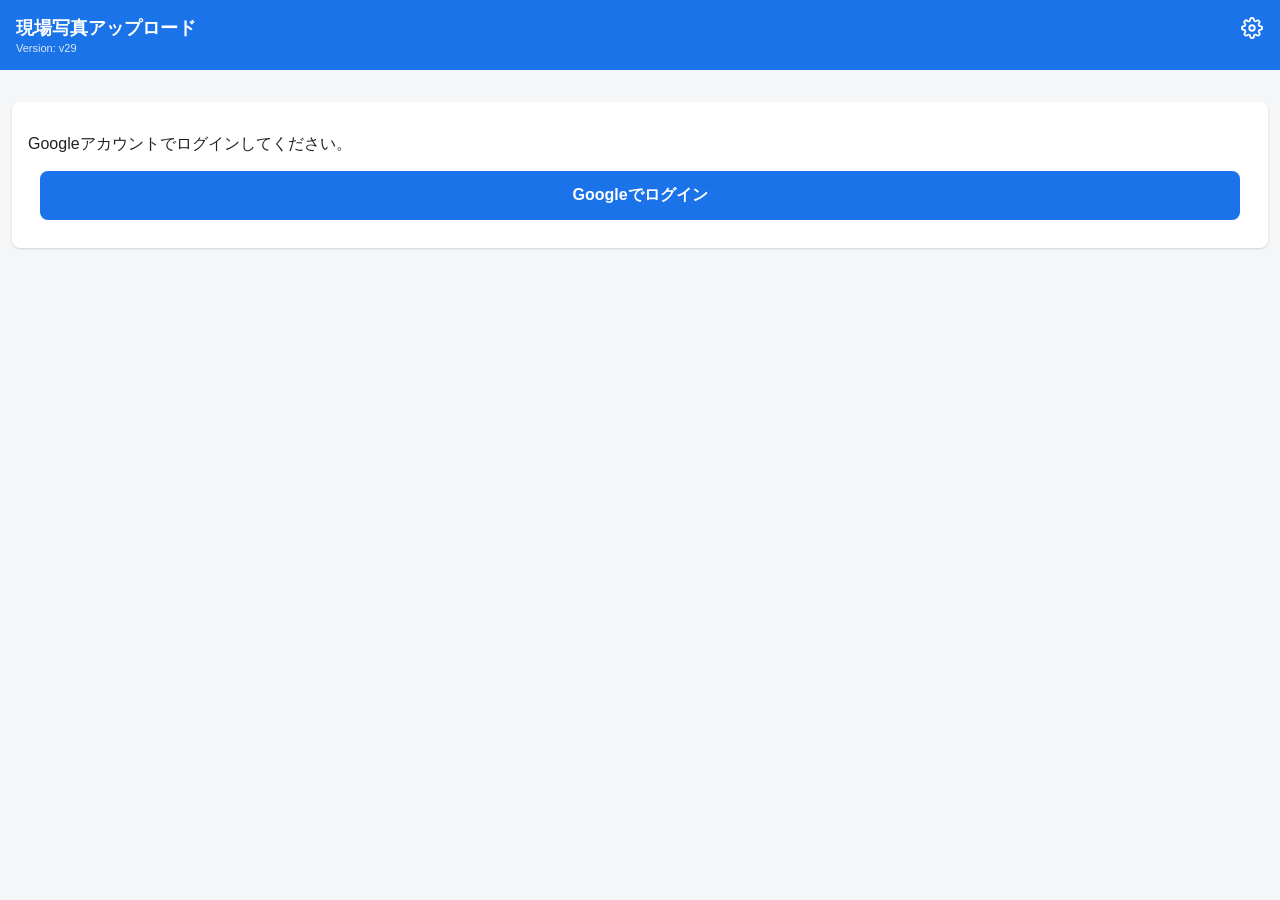
<file: index.html>
<!DOCTYPE html>
<html lang="ja">
<head>
<meta charset="UTF-8" />
<meta name="viewport" content="width=device-width, initial-scale=1, maximum-scale=1" />
<title>現場写真アップロード</title>
<link rel="manifest" href="manifest.json" />
<meta name="theme-color" content="#1a73e8" />
<link rel="apple-touch-icon" href="icons/icon-192.png" />
<link rel="icon" href="icons/icon-192.png" />
<link rel="stylesheet" href="css/style.css" />
</head>
<body>

<header class="app-header">
  <h1>現場写真アップロード</h1>
  <div id="app-version" class="app-version"></div>
  <button id="btn-settings" class="settings-btn" type="button" aria-label="設定">
    <svg viewBox="0 0 24 24" fill="none" stroke="currentColor" stroke-width="2" stroke-linecap="round" stroke-linejoin="round">
      <path d="M12 15a3 3 0 1 0 0-6 3 3 0 0 0 0 6z"></path>
      <path d="M19.4 15a1.65 1.65 0 0 0 .33 1.82l.06.06a2 2 0 1 1-2.83 2.83l-.06-.06a1.65 1.65 0 0 0-1.82-.33 1.65 1.65 0 0 0-1 1.51V21a2 2 0 0 1-4 0v-.09A1.65 1.65 0 0 0 9 19.4a1.65 1.65 0 0 0-1.82.33l-.06.06a2 2 0 1 1-2.83-2.83l.06-.06a1.65 1.65 0 0 0 .33-1.82 1.65 1.65 0 0 0-1.51-1H3a2 2 0 0 1 0-4h.09A1.65 1.65 0 0 0 4.6 9a1.65 1.65 0 0 0-.33-1.82l-.06-.06a2 2 0 1 1 2.83-2.83l.06.06a1.65 1.65 0 0 0 1.82.33H9a1.65 1.65 0 0 0 1-1.51V3a2 2 0 0 1 4 0v.09a1.65 1.65 0 0 0 1 1.51 1.65 1.65 0 0 0 1.82-.33l.06-.06a2 2 0 1 1 2.83 2.83l-.06.06a1.65 1.65 0 0 0-.33 1.82V9a1.65 1.65 0 0 0 1.51 1H21a2 2 0 0 1 0 4h-.09a1.65 1.65 0 0 0-1.51 1z"></path>
    </svg>
  </button>
</header>

<div id="status-message" class="status-message"></div>

<!-- ログイン画面 -->
<section id="screen-login" class="screen">
  <div class="card">
    <p>Googleアカウントでログインしてください。</p>
    <button id="btn-login" class="btn-primary">Googleでログイン</button>
  </div>
</section>

<!-- メイン画面 -->
<section id="screen-main" class="screen hidden">
  <nav class="tabs">
    <button id="tab-main" class="tab active">アップロード</button>
    <button id="tab-history" class="tab">履歴</button>
  </nav>

  <div id="panel-main" class="panel">
    <div class="card">
      <h3 class="step-title">STEP1：写真の保存先を決める</h3>
      <label>① 顧客名</label>
      <select id="select-customer"></select>

      <label>② 施工現場</label>
      <select id="select-site" disabled></select>

      <label>③ 施工年月</label>
      <select id="select-yearmonth"></select>
    </div>

    <div class="card">
      <h3 class="step-title">STEP2：保存する写真を選ぶ</h3>
      <input id="file-input" type="file" accept="image/*,.heic,.heif" multiple />
      <div id="selected-files-info" class="muted">写真が選択されていません</div>
    </div>

    <button id="btn-upload" class="btn-primary">アップロード実行</button>
  </div>

  <div id="panel-history" class="panel hidden">
    <h2>この端末からのアップロード履歴(本日分)</h2>
    <button id="btn-retry-all" class="btn-secondary retry-all-btn hidden"></button>
    <div id="local-history-list"></div>

    <h2>ドライブ全体のアップロード履歴(過去1週間)</h2>
    <div id="shared-history-list"></div>
  </div>
</section>

<!-- 新規作成モーダル -->
<div id="modal-overlay" class="modal-overlay hidden">
  <div class="modal">
    <h3 id="modal-title"></h3>
    <input id="modal-text-input" type="text" placeholder="入力してください" />
    <input id="modal-month-input" type="month" class="hidden" />
    <div class="modal-buttons">
      <button id="modal-cancel" class="btn-secondary">キャンセル</button>
      <button id="modal-confirm" class="btn-primary">登録</button>
    </div>
  </div>
</div>

<!-- アップロード進捗モーダル -->
<div id="upload-modal-overlay" class="modal-overlay hidden">
  <div class="modal upload-modal">
    <h3 id="upload-modal-title">アップロード中</h3>

    <div class="upload-modal-status">
      <div id="upload-modal-spinner" class="spinner hidden"></div>
      <div id="upload-modal-stage" class="upload-modal-stage"></div>
    </div>

    <div class="upload-progress-block">
      <div class="upload-progress-label">
        <span>全体進捗</span>
        <span id="upload-overall-count"></span>
      </div>
      <div class="progress-bar-outer"><div id="upload-overall-bar" class="progress-bar-inner"></div></div>
      <div class="progress-status" id="upload-overall-status"></div>
    </div>

    <div class="upload-progress-block">
      <div class="upload-progress-label"><span>ファイル別進捗</span></div>
      <div id="upload-file-progress-list" class="progress-list"></div>
    </div>

    <div id="upload-modal-warning" class="warning">
      アップロード中は画面を閉じたり、ロックしたりしないでください。
    </div>
    <div id="upload-modal-message" class="muted hidden"></div>

    <div class="modal-buttons">
      <button id="btn-upload-cancel" class="btn-secondary">中断</button>
      <button id="btn-upload-close" class="btn-primary hidden">閉じる</button>
    </div>
  </div>
</div>

<!-- 設定画面。下からスライドして表示するシート -->
<div id="screen-settings" class="settings-sheet">
  <div class="settings-sheet-header">
    <h2>設定</h2>
    <button id="btn-settings-close" class="icon-close-btn" type="button" aria-label="閉じる">&times;</button>
  </div>
  <div class="settings-sheet-body">
    <div class="card">
      <h3 class="step-title">ユーザー情報</h3>
      <p class="muted">
        履歴画面の共有履歴に表示される氏名です。アップロード完了メールの宛先にも使用されます。
      </p>
      <label>氏名</label>
      <input id="profile-name-input" type="text" placeholder="例：山田太郎" />
      <label>メールアドレス</label>
      <input id="profile-email-input" type="email" placeholder="example@example.com" />
      <button id="btn-profile-save" class="btn-primary">保存</button>
      <div id="profile-save-message" class="muted hidden"></div>
    </div>
  </div>
</div>

<script src="js/version.js"></script>
<script src="js/config.js"></script>
<script src="js/db.js"></script>
<script src="js/auth.js"></script>
<script src="js/drive.js"></script>
<script src="js/compress.js"></script>
<script src="js/notify.js"></script>
<script src="js/main.js"></script>
</body>
</html>
</file>
<file: css/style.css>
* { box-sizing: border-box; }

html, body {
  height: 100%;
}

/* アプリ全体をヘッダー/タブ/スクロール領域の3段構成にする（＝アプリシェル）。
   bodyは高さいっぱいのflexコンテナにして自身はスクロールさせず、
   タブ切替の中身（.panel）側だけがoverflow-yでスクロールするようにする。
   これにより、履歴・アップロードどちらのタブでも中身が増えても
   ヘッダーとタブ切替自体は画面に固定表示されたままになる。
   （.settings-sheet/.settings-sheet-bodyで既に使っていたのと同じ考え方） */
body {
  margin: 0;
  font-family: -apple-system, BlinkMacSystemFont, "Segoe UI", Roboto, "Hiragino Sans", "Noto Sans JP", sans-serif;
  background: #f5f6f8;
  color: #202124;
  display: flex;
  flex-direction: column;
  height: 100vh;
  height: 100dvh; /* モバイルのアドレスバー表示/非表示による高さ変動に対応（非対応ブラウザは上のvhにフォールバック） */
  overflow: hidden;
}

.app-header {
  flex-shrink: 0;
  position: sticky;
  top: 0;
  z-index: 100;
  background: #1a73e8;
  color: #fff;
  padding: 16px;
}
.app-header h1 {
  margin: 0;
  font-size: 18px;
}
.app-version {
  margin-top: 2px;
  font-size: 11px;
  opacity: 0.85;
}
.settings-btn {
  position: absolute;
  top: 14px;
  right: 14px;
  width: 28px;
  height: 28px;
  padding: 0;
  border: none;
  background: none;
  color: #fff;
  cursor: pointer;
  display: flex;
  align-items: center;
  justify-content: center;
}
.settings-btn svg {
  width: 22px;
  height: 22px;
}

.settings-sheet {
  position: fixed;
  top: 0;
  left: 0;
  right: 0;
  bottom: 0;
  z-index: 200;
  background: #f5f6f8;
  display: flex;
  flex-direction: column;
  transform: translateY(100%);
  transition: transform 0.3s ease;
}
.settings-sheet.open {
  transform: translateY(0);
}
.settings-sheet-header {
  position: relative;
  flex-shrink: 0;
  background: #1a73e8;
  color: #fff;
  padding: 16px;
  text-align: center;
}
.settings-sheet-header h2 {
  margin: 0;
  font-size: 16px;
}
.icon-close-btn {
  position: absolute;
  top: 10px;
  right: 14px;
  width: 32px;
  height: 32px;
  border-radius: 50%;
  border: none;
  background: rgba(255, 255, 255, 0.18);
  color: #fff;
  font-size: 22px;
  line-height: 1;
  cursor: pointer;
}
.settings-sheet-body {
  flex: 1;
  overflow-y: auto;
  padding: 16px;
}
.settings-sheet-body p {
  background: #fff;
  margin: 0 0 8px;
  padding: 14px 16px;
  border-radius: 8px;
  box-shadow: 0 1px 2px rgba(0, 0, 0, 0.1);
}

.status-message {
  flex-shrink: 0;
  padding: 8px 16px;
  font-size: 14px;
  color: #1a73e8;
  min-height: 20px;
}
.status-message.error {
  color: #d93025;
  font-weight: bold;
}

.screen {
  flex: 1;
  min-height: 0;
  overflow-y: auto;
}
.screen.hidden,
.panel.hidden,
.hidden {
  display: none !important;
}

/* メイン画面（タブ切替あり）は、タブ自体は固定し、選択中の.panelだけが
   スクロールする構成にするため、#screen-main自体はスクロールさせない。 */
#screen-main {
  display: flex;
  flex-direction: column;
  overflow: hidden;
}

.card {
  background: #fff;
  margin: 12px;
  padding: 16px;
  border-radius: 8px;
  box-shadow: 0 1px 2px rgba(0, 0, 0, 0.15);
}

label {
  display: block;
  font-size: 13px;
  color: #5f6368;
  margin: 12px 0 4px;
}
label:first-child {
  margin-top: 0;
}

select,
input[type="text"],
input[type="email"],
input[type="month"] {
  width: 100%;
  padding: 10px;
  font-size: 16px;
  border: 1px solid #dadce0;
  border-radius: 6px;
  background: #fff;
}

/* iOS Safari は type="month" の内部コントロールに独自の最小幅を持たせることがあり、
   width:100%だけでは親要素（モーダル）の幅からはみ出す場合がある。
   明示的にmax-width/min-widthとappearanceのリセットで確実に枠内へ収める。 */
input[type="month"] {
  max-width: 100%;
  min-width: 0;
  -webkit-appearance: none;
  appearance: none;
}

input[type="file"] {
  width: 100%;
  padding: 8px 0;
}
input[type="file"]::file-selector-button,
input[type="file"]::-webkit-file-upload-button {
  padding: 12px 20px;
  margin-right: 10px;
  font-size: 16px;
  font-weight: bold;
  color: #fff;
  background: #1a73e8;
  border: none;
  border-radius: 6px;
  cursor: pointer;
}

.step-title {
  margin: 0 0 12px;
  font-size: 15px;
  font-weight: bold;
  color: #202124;
}

.muted {
  font-size: 13px;
  color: #5f6368;
  margin-top: 6px;
}

.btn-primary {
  display: block;
  width: calc(100% - 24px);
  margin: 12px;
  padding: 14px;
  background: #1a73e8;
  color: #fff;
  border: none;
  border-radius: 8px;
  font-size: 16px;
  font-weight: bold;
}
.btn-primary:disabled,
.btn-primary.look-disabled {
  background: #a8c7fa;
  cursor: not-allowed;
}

.btn-secondary {
  padding: 10px 16px;
  background: #f1f3f4;
  border: none;
  border-radius: 6px;
  font-size: 15px;
}

.warning {
  margin: 0 12px 12px;
  padding: 10px 12px;
  background: #fef7e0;
  border: 1px solid #f9ab00;
  border-radius: 6px;
  font-size: 13px;
  color: #7a5900;
}

.tabs {
  flex-shrink: 0;
  display: flex;
  background: #fff;
  border-bottom: 1px solid #dadce0;
}
.tab {
  flex: 1;
  padding: 14px;
  border: none;
  background: none;
  font-size: 15px;
  color: #5f6368;
}
.tab.active {
  color: #1a73e8;
  font-weight: bold;
  border-bottom: 3px solid #1a73e8;
}

.progress-list {
  margin: 12px;
}
.progress-row {
  background: #fff;
  border-radius: 8px;
  padding: 10px 12px;
  margin-bottom: 8px;
  box-shadow: 0 1px 2px rgba(0, 0, 0, 0.1);
}
.progress-filename {
  font-size: 13px;
  margin-bottom: 6px;
  word-break: break-all;
}
.progress-bar-outer {
  background: #e8eaed;
  border-radius: 4px;
  height: 8px;
  overflow: hidden;
}
.progress-bar-inner {
  background: #1a73e8;
  height: 100%;
  width: 0%;
  transition: width 0.2s;
}
.progress-status {
  font-size: 12px;
  color: #5f6368;
  margin-top: 4px;
}

.panel {
  flex: 1;
  min-height: 0;
  overflow-y: auto;
  padding-bottom: 24px;
}
.panel h2 {
  font-size: 15px;
  margin: 16px 12px 8px;
  color: #5f6368;
}

/* 未完了ファイルがある旨と再試行を促す操作であることが一目でわかるよう、
   通常のグレーの.btn-secondaryではなく警告色（他の「中断あり」表示等と同系色）で
   目立たせる。 */
.retry-all-btn {
  display: block;
  margin: 0 12px 16px;
  width: calc(100% - 24px);
  padding: 14px 16px;
  background: #f9ab00;
  color: #fff;
  font-weight: bold;
  border: none;
  border-radius: 8px;
  box-shadow: 0 2px 6px rgba(249, 171, 0, 0.45);
}
.retry-all-btn:disabled {
  opacity: 0.6;
  box-shadow: none;
}

.history-row {
  background: #fff;
  margin: 0 12px 8px;
  padding: 10px 12px;
  border-radius: 8px;
  box-shadow: 0 1px 2px rgba(0, 0, 0, 0.1);
  border-left: 4px solid #dadce0;
}
.history-row.status-completed {
  border-left-color: #34a853;
}
.history-row.status-failed {
  border-left-color: #d93025;
}
.history-row.status-paused,
.history-row.status-uploading,
.history-row.status-pending {
  border-left-color: #f9ab00;
}
.history-row-content {
  display: flex;
  align-items: flex-start;
  gap: 10px;
}
.thumb {
  width: 40px;
  height: 40px;
  flex-shrink: 0;
  border-radius: 4px;
  background: #e8eaed;
  object-fit: cover;
}
.thumb-placeholder {
  background: #e8eaed;
}
.history-text {
  flex: 1;
  min-width: 0;
}
.history-main {
  display: flex;
  justify-content: space-between;
  align-items: center;
  font-size: 14px;
}
.history-sub {
  font-size: 12px;
  color: #5f6368;
  margin-top: 4px;
}
.badge {
  font-size: 11px;
  padding: 2px 8px;
  border-radius: 10px;
  background: #f1f3f4;
  color: #5f6368;
}
.history-row button {
  margin-top: 8px;
  padding: 6px 12px;
  border: 1px solid #1a73e8;
  color: #1a73e8;
  background: #fff;
  border-radius: 6px;
}

/* 履歴：1回のアップロード実行（バッチ）単位でまとめて表示する行の内訳。
   サムネイルは件数分すべて並べて表示するため折り返し可能なflexにする。 */
.history-batch-thumbs {
  display: flex;
  flex-wrap: wrap;
  gap: 6px;
  margin-top: 8px;
}
.history-batch-filenames {
  font-size: 12px;
  color: #5f6368;
  margin-top: 8px;
  word-break: break-all;
}
.history-batch-link {
  display: inline-block;
  margin-top: 10px;
  padding: 6px 12px;
  border: 1px solid #1a73e8;
  color: #1a73e8;
  background: #fff;
  border-radius: 6px;
  font-size: 13px;
  text-decoration: none;
}

.modal-overlay {
  position: fixed;
  top: 0; left: 0; right: 0; bottom: 0;
  background: rgba(0, 0, 0, 0.4);
  display: flex;
  align-items: center;
  justify-content: center;
  padding: 20px;
}
.modal {
  background: #fff;
  border-radius: 10px;
  padding: 20px;
  width: 100%;
  max-width: 360px;
}
.modal h3 {
  margin-top: 0;
}
.modal-buttons {
  display: flex;
  justify-content: flex-end;
  gap: 8px;
  margin-top: 16px;
}
.modal-buttons button {
  flex: 1;
  display: block;
  width: auto;
  margin: 0;
  text-align: center;
}

.upload-modal {
  max-width: 400px;
}
.upload-modal-status {
  display: flex;
  align-items: center;
  gap: 10px;
  margin-bottom: 14px;
  min-height: 22px;
}
.upload-modal-stage {
  font-size: 13px;
  color: #5f6368;
}
.spinner {
  width: 22px;
  height: 22px;
  flex-shrink: 0;
  border: 3px solid #e8eaed;
  border-top-color: #1a73e8;
  border-radius: 50%;
  animation: upload-spin 0.8s linear infinite;
}
@keyframes upload-spin {
  to {
    transform: rotate(360deg);
  }
}
.upload-progress-block {
  margin-bottom: 18px;
}
.upload-progress-label {
  display: flex;
  justify-content: space-between;
  font-size: 13px;
  color: #5f6368;
  margin-bottom: 6px;
  word-break: break-all;
}
.upload-modal .warning {
  margin: 0 0 12px;
}
.upload-modal .muted.error {
  color: #d93025;
}

/* 複数ファイル並列アップロード時の「ファイル別進捗」表示。
   .progress-list/.progress-rowは元々ページ背景を前提にしたカードだったため、
   白背景のモーダル内では影だけだと境界が分かりにくい。淡いグレー背景＋枠線に調整する。 */
.upload-modal .progress-list {
  margin: 0;
}
.upload-modal .progress-row {
  background: #f8f9fa;
  box-shadow: none;
  border: 1px solid #e8eaed;
}
.upload-modal .progress-row:last-child {
  margin-bottom: 0;
}
</file>
